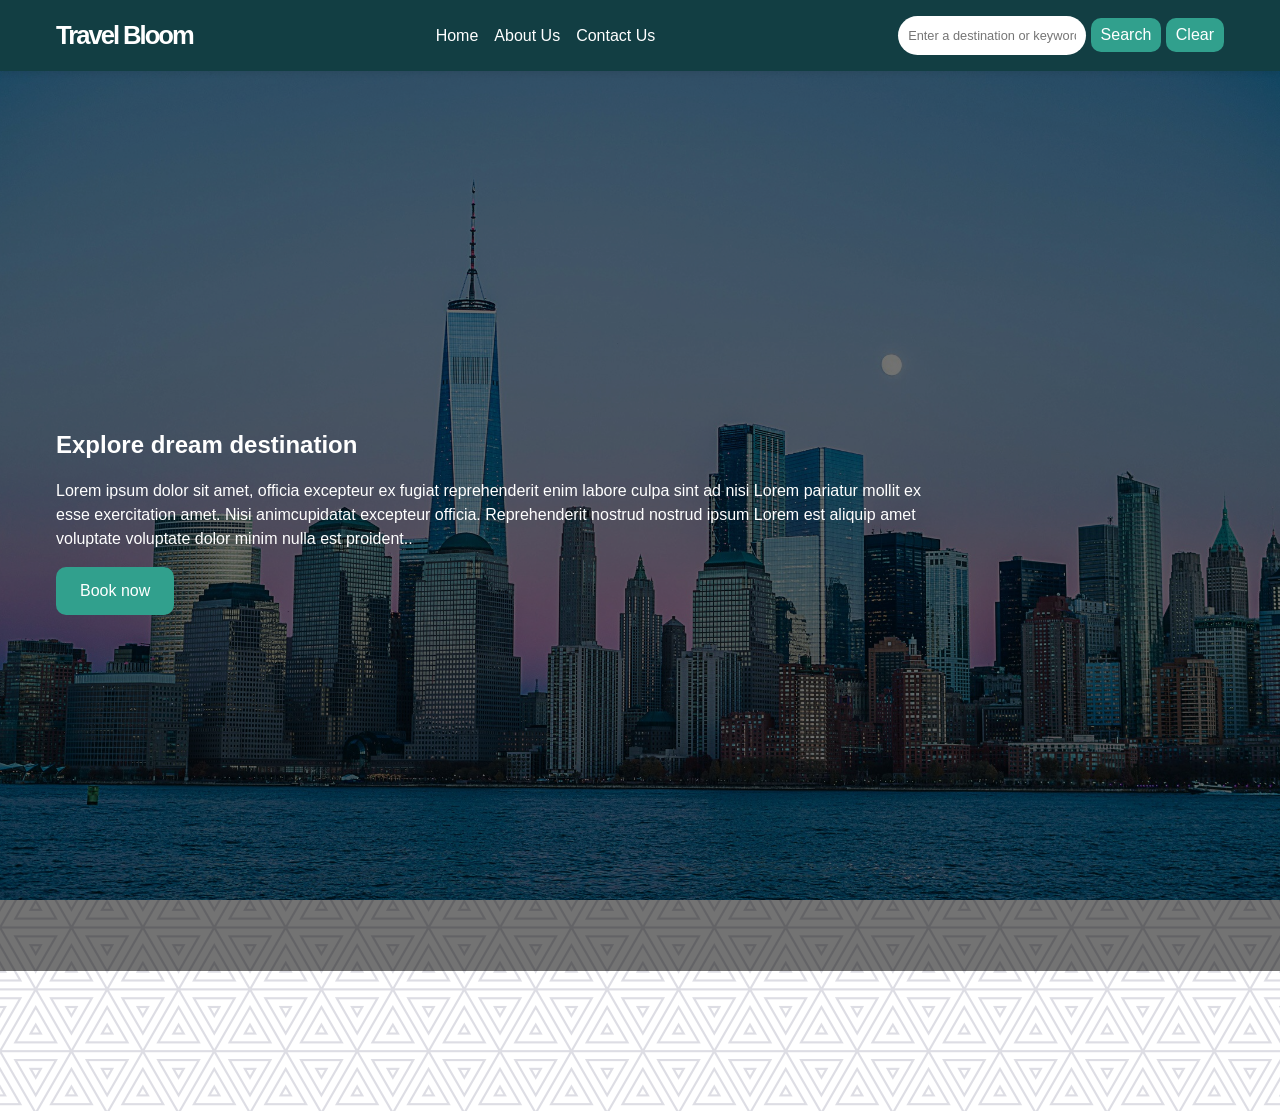
<file: index.html>
<!doctype html>
<html lang="en">

<head>
  <meta charset="UTF-8" />
  <meta name="viewport" content="width=device-width, initial-scale=1.0" />
  <title>Travel Bloom</title>
  <link rel="stylesheet" href="./travel_recommendation.css" />
</head>

<body class="home-bg">
  <header class="mainHeader">
    <div class="mainHeader__container container">
      <a href="/" class="mainHeader__logo">Travel Bloom</a>
      <!-- mobile -->
      <input type="checkbox" id="mainHeader-menu-toggle" class="mainHeader__toggle" />
      <label for="mainHeader-menu-toggle" class="mainHeader__burger" aria-label="Toggle menu">
        <span></span>
        <span></span>
        <span></span>
      </label>
      <nav class="mainHeader__nav">
        <ul class="mainHeader__nav-list">
          <li>
            <a href="./index.html">Home</a>
          </li>

          <li>
            <a href="./about-us.html">About Us</a>
          </li>

          <li>
            <a href="./contact-us.html">Contact Us</a>
          </li>
        </ul>
        <form action="" class="mainHeader__search mainHeader__search--mobile">
          <input type="text" class="searchInput" placeholder="Enter a destination or keyword" />
          <div class="mainHeader__search-buttons">
            <button type="submit">Search</button>
            <button type="button" class="clearBtn">Clear</button>
          </div>
        </form>

      </nav>
      <form action="" class="mainHeader__search">
        <input type="text" class="searchInput" placeholder="Enter a destination or keyword" />
        <button type="submit">Search</button>
        <button type="button" class="clearBtn">Clear</button>
      </form>
    </div>
  </header>

  <section class="hero">
    <div class="overlay"></div>
    <div class="container hero__content">
      <h1>Explore dream destination</h1>
      <p>
        Lorem ipsum dolor sit amet, officia excepteur ex fugiat reprehenderit
        enim labore culpa sint ad nisi Lorem pariatur mollit ex esse
        exercitation amet. Nisi animcupidatat excepteur officia. Reprehenderit
        nostrud nostrud ipsum Lorem est aliquip amet voluptate voluptate dolor
        minim nulla est proident..
      </p>
      <a href="#" class="primaryButton">Book now</a>
    </div>
  </section>
  <section class="recommendations container">
    <div id="results" class="resultsGrid"></div>
  </section>
  <!-- scripts -->
  <script src="./travel_recommendation.js"></script>
</body>

</html>
</file>
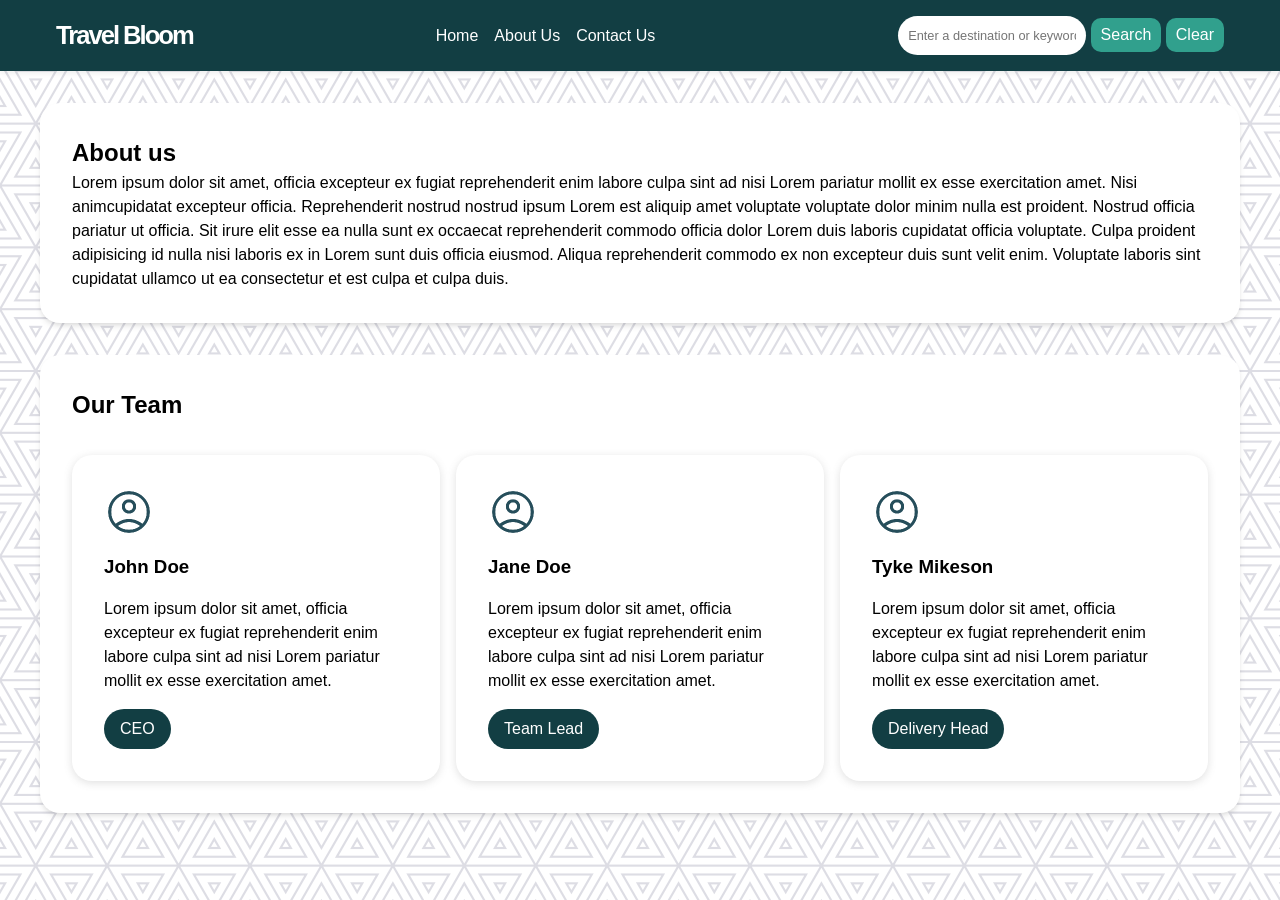
<file: about-us.html>
<!doctype html>
<html lang="en">

<head>
  <meta charset="UTF-8" />
  <meta name="viewport" content="width=device-width, initial-scale=1.0" />
  <title>About Us</title>
  <link rel="stylesheet" href="./travel_recommendation.css" />
</head>

<body class="home-bg">
  <header class="mainHeader">
    <div class="mainHeader__container container">
      <a href="/" class="mainHeader__logo">Travel Bloom</a>
      <!-- mobile -->
      <input type="checkbox" id="mainHeader-menu-toggle" class="mainHeader__toggle" />
      <label for="mainHeader-menu-toggle" class="mainHeader__burger" aria-label="Toggle menu">
        <span></span>
        <span></span>
        <span></span>
      </label>
       <nav class="mainHeader__nav">
        <ul class="mainHeader__nav-list">
          <li>
            <a href="./index.html">Home</a>
          </li>

          <li>
            <a href="./about-us.html">About Us</a>
          </li>

          <li>
            <a href="./contact-us.html">Contact Us</a>
          </li>
        </ul>
        <form action="" class="mainHeader__search mainHeader__search--mobile">
          <input type="text" class="searchInput" placeholder="Enter a destination or keyword" />
          <div class="mainHeader__search-buttons">
            <button type="submit">Search</button>
            <button type="button" class="clearBtn">Clear</button>
          </div>
        </form>

      </nav>
      <form action="" class="mainHeader__search">
        <input type="text" class="searchInput" placeholder="Enter a destination or keyword" />
        <button type="submit">Search</button>
        <button type="button" class="clearBtn">Clear</button>
      </form>
    </div>
  </header>
  <main>
    <section class="page__intro container">
      <h1 class="page__title">About us</h1>
      <p>
        Lorem ipsum dolor sit amet, officia excepteur ex fugiat reprehenderit
        enim labore culpa sint ad nisi Lorem pariatur mollit ex esse
        exercitation amet. Nisi animcupidatat excepteur officia. Reprehenderit
        nostrud nostrud ipsum Lorem est aliquip amet voluptate voluptate dolor
        minim nulla est proident. Nostrud officia pariatur ut officia. Sit
        irure elit esse ea nulla sunt ex occaecat reprehenderit commodo
        officia dolor Lorem duis laboris cupidatat officia voluptate. Culpa
        proident adipisicing id nulla nisi laboris ex in Lorem sunt duis
        officia eiusmod. Aliqua reprehenderit commodo ex non excepteur duis
        sunt velit enim. Voluptate laboris sint cupidatat ullamco ut ea
        consectetur et est culpa et culpa duis.
      </p>
    </section>
    <section class="container team">
      <h2>Our Team</h2>
      <div class="team__grid">
        <article>
          <img src="./assets/user-icon.png" alt="user icon" width="50" height="50">
          <h3>John Doe</h3>
          <p>Lorem ipsum dolor sit amet, officia excepteur ex fugiat reprehenderit enim
            labore culpa sint ad nisi Lorem pariatur mollit ex esse exercitation amet.</p>
          <p class="pill">CEO</p>
        </article>
        <article>
          <img src="./assets/user-icon.png" alt="user icon" width="50" height="50">
          <h3>Jane Doe</h3>
          <p>Lorem ipsum dolor sit amet, officia excepteur ex fugiat reprehenderit enim
            labore culpa sint ad nisi Lorem pariatur mollit ex esse exercitation amet.</p>
          <p class="pill">Team Lead</p>
        </article>
        <article>
          <img src="./assets/user-icon.png" alt="user icon" width="50" height="50">
          <h3>Tyke Mikeson</h3>
          <p>Lorem ipsum dolor sit amet, officia excepteur ex fugiat reprehenderit enim
            labore culpa sint ad nisi Lorem pariatur mollit ex esse exercitation amet.</p>
          <p class="pill">Delivery Head</p>
        </article>
      </div>
    </section>
  </main>

  <!-- scripts -->
  <script src="./travel_recommendation.js"></script>
</body>

</html>
</file>
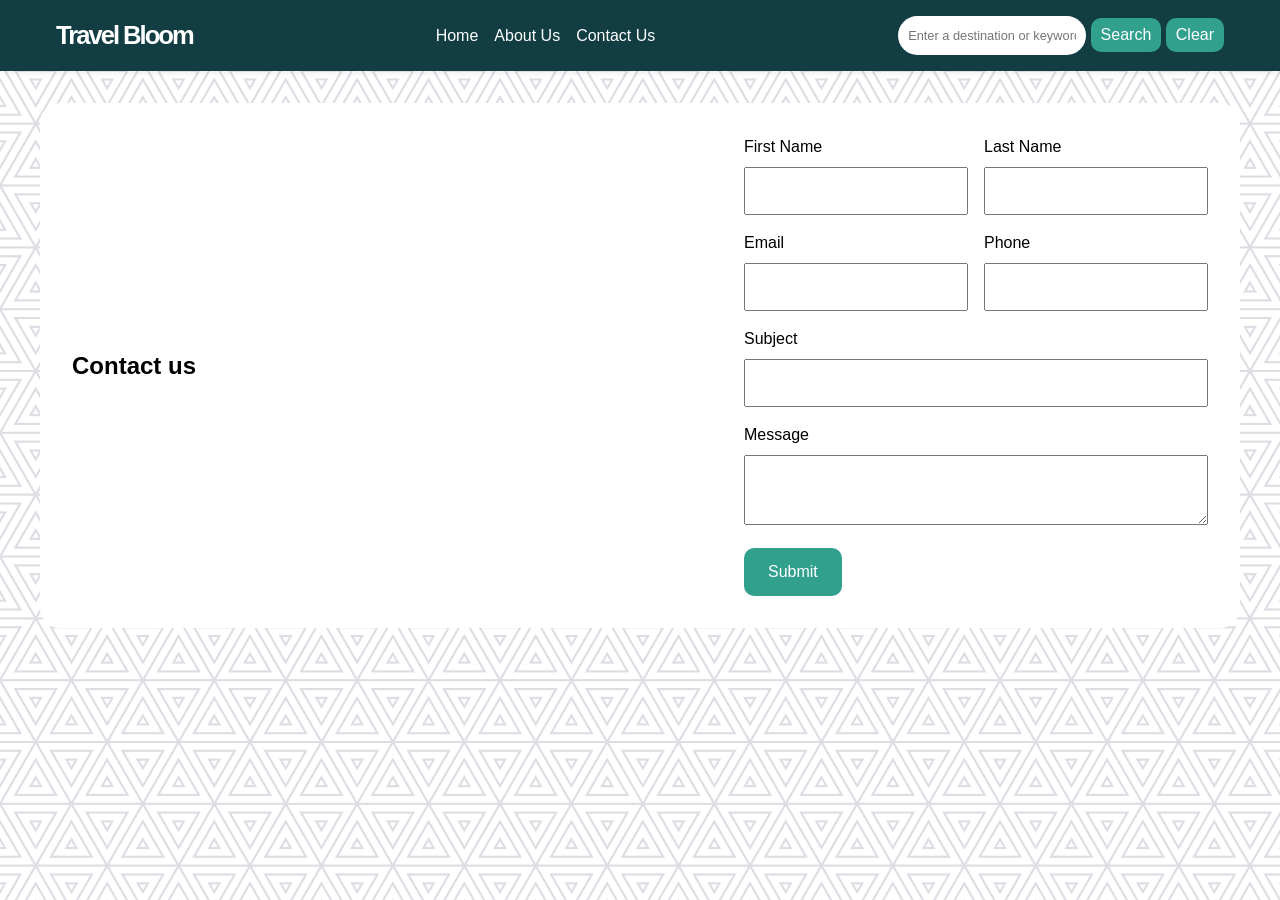
<file: contact-us.html>
<!doctype html>
<html lang="en">

<head>
  <meta charset="UTF-8" />
  <meta name="viewport" content="width=device-width, initial-scale=1.0" />
  <title>Contact Us</title>
  <link rel="stylesheet" href="./travel_recommendation.css" />
</head>

<body class="home-bg">
  <header class="mainHeader">
    <div class="mainHeader__container container">
      <a href="/" class="mainHeader__logo">Travel Bloom</a>
      <!-- mobile -->
      <input type="checkbox" id="mainHeader-menu-toggle" class="mainHeader__toggle" />
      <label for="mainHeader-menu-toggle" class="mainHeader__burger" aria-label="Toggle menu">
        <span></span>
        <span></span>
        <span></span>
      </label>
       <nav class="mainHeader__nav">
        <ul class="mainHeader__nav-list">
          <li>
            <a href="./index.html">Home</a>
          </li>

          <li>
            <a href="./about-us.html">About Us</a>
          </li>

          <li>
            <a href="./contact-us.html">Contact Us</a>
          </li>
        </ul>
        <form action="" class="mainHeader__search mainHeader__search--mobile">
          <input type="text" class="searchInput" placeholder="Enter a destination or keyword" />
          <div class="mainHeader__search-buttons">
            <button type="submit">Search</button>
            <button type="button" class="clearBtn">Clear</button>
          </div>
        </form>

      </nav>
      <form action="" class="mainHeader__search">
        <input type="text" class="searchInput" placeholder="Enter a destination or keyword" />
        <button type="submit">Search</button>
        <button type="button" class="clearBtn">Clear</button>
      </form>
    </div>
  </header>
  <main>
    <section class="container contact">
      <h1>Contact us</h1>
      <form action="#" class="contact-form" method="post">
        <div class="form-grid">
          <div>
            <label for="firstName">First Name</label>
            <input type="text" name="firstName" id="firstName" required>
          </div>
          <div>
            <label for="lastName">Last Name</label>
            <input type="text" name="lastName" id="lastName" required>
          </div>
          <div>
            <label for="email">Email</label>
            <input type="text" name="email" id="email" required>
          </div>
          <div>
            <label for="phone">Phone</label>
            <input type="text" name="phone" id="phone">
          </div>
          <div class="full-width">
            <label for="subject">Subject</label>
            <input type="text" name="subject" id="subject">
          </div>
          <div class="full-width">
            <label for="message">Message</label>
            <textarea type="text" name="message" id="message"></textarea>
          </div>
          <button type="submit" class="primaryButton">Submit</button>
        </div>

      </form>
    </section>
  </main>

  <!-- scripts -->
  <script src="./travel_recommendation.js"></script>
</body>

</html>
</file>
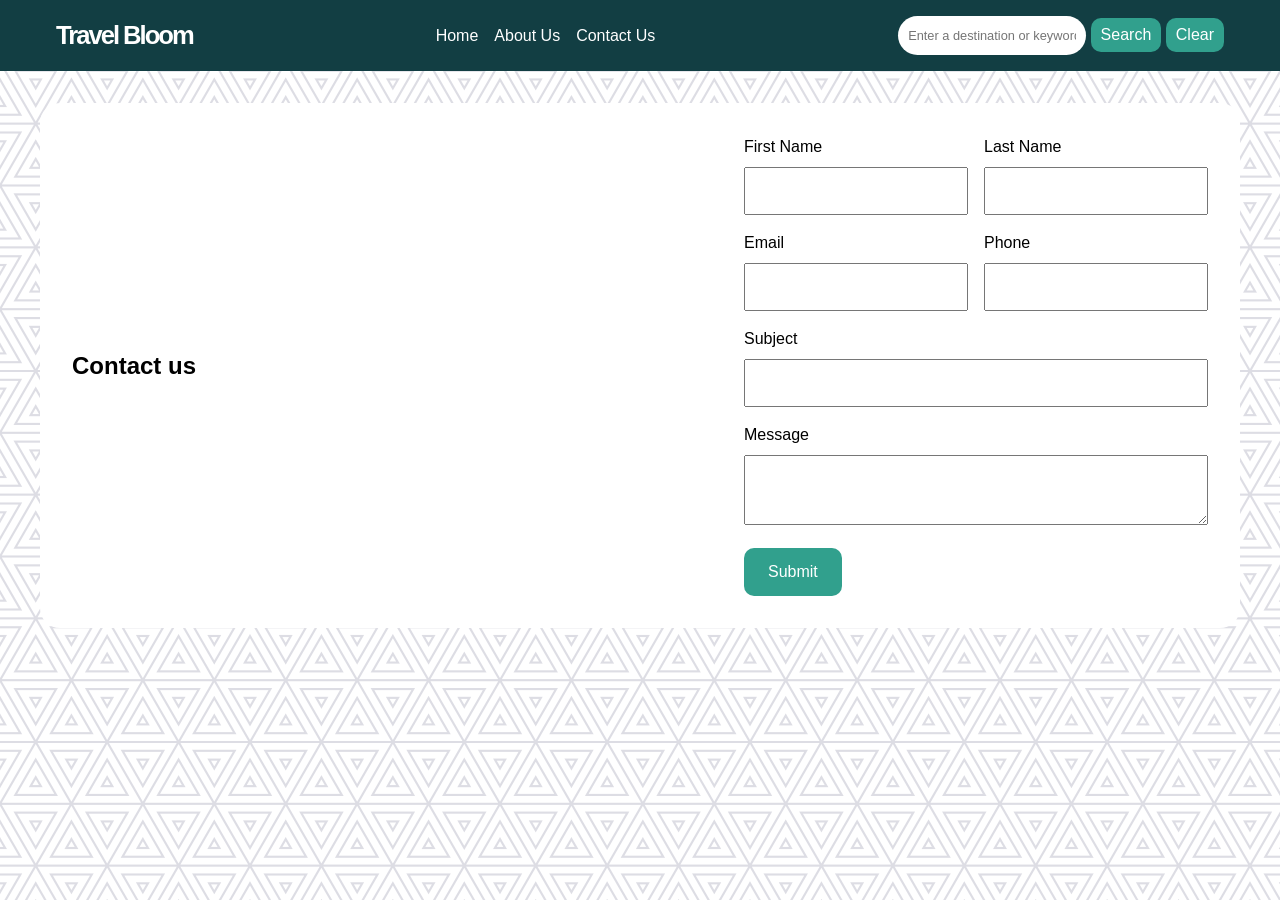
<file: travelRecommendation/contact-us.html>
<!doctype html>
<html lang="en">

<head>
  <meta charset="UTF-8" />
  <meta name="viewport" content="width=device-width, initial-scale=1.0" />
  <title>Contact Us</title>
  <link rel="stylesheet" href="./travel_recommendation.css" />
</head>

<body class="home-bg">
  <header class="mainHeader">
    <div class="mainHeader__container container">
      <a href="/" class="mainHeader__logo">Travel Bloom</a>
      <!-- mobile -->
      <input type="checkbox" id="mainHeader-menu-toggle" class="mainHeader__toggle" />
      <label for="mainHeader-menu-toggle" class="mainHeader__burger" aria-label="Toggle menu">
        <span></span>
        <span></span>
        <span></span>
      </label>
       <nav class="mainHeader__nav">
        <ul class="mainHeader__nav-list">
          <li>
            <a href="./travel_recommendation.html">Home</a>
          </li>

          <li>
            <a href="./about-us.html">About Us</a>
          </li>

          <li>
            <a href="./contact-us.html">Contact Us</a>
          </li>
        </ul>
        <form action="" class="mainHeader__search mainHeader__search--mobile">
          <input type="text" class="searchInput" placeholder="Enter a destination or keyword" />
          <div class="mainHeader__search-buttons">
            <button type="submit">Search</button>
            <button type="button" class="clearBtn">Clear</button>
          </div>
        </form>

      </nav>
      <form action="" class="mainHeader__search">
        <input type="text" class="searchInput" placeholder="Enter a destination or keyword" />
        <button type="submit">Search</button>
        <button type="button" class="clearBtn">Clear</button>
      </form>
    </div>
  </header>
  <main>
    <section class="container contact">
      <h1>Contact us</h1>
      <form action="#" class="contact-form" method="post">
        <div class="form-grid">
          <div>
            <label for="firstName">First Name</label>
            <input type="text" name="firstName" id="firstName" required>
          </div>
          <div>
            <label for="lastName">Last Name</label>
            <input type="text" name="lastName" id="lastName" required>
          </div>
          <div>
            <label for="email">Email</label>
            <input type="text" name="email" id="email" required>
          </div>
          <div>
            <label for="phone">Phone</label>
            <input type="text" name="phone" id="phone">
          </div>
          <div class="full-width">
            <label for="subject">Subject</label>
            <input type="text" name="subject" id="subject">
          </div>
          <div class="full-width">
            <label for="message">Message</label>
            <textarea type="text" name="message" id="message"></textarea>
          </div>
          <button type="submit" class="primaryButton">Submit</button>
        </div>

      </form>
    </section>
  </main>

  <!-- scripts -->
  <script src="./travel_recommendation.js"></script>
</body>

</html>
</file>
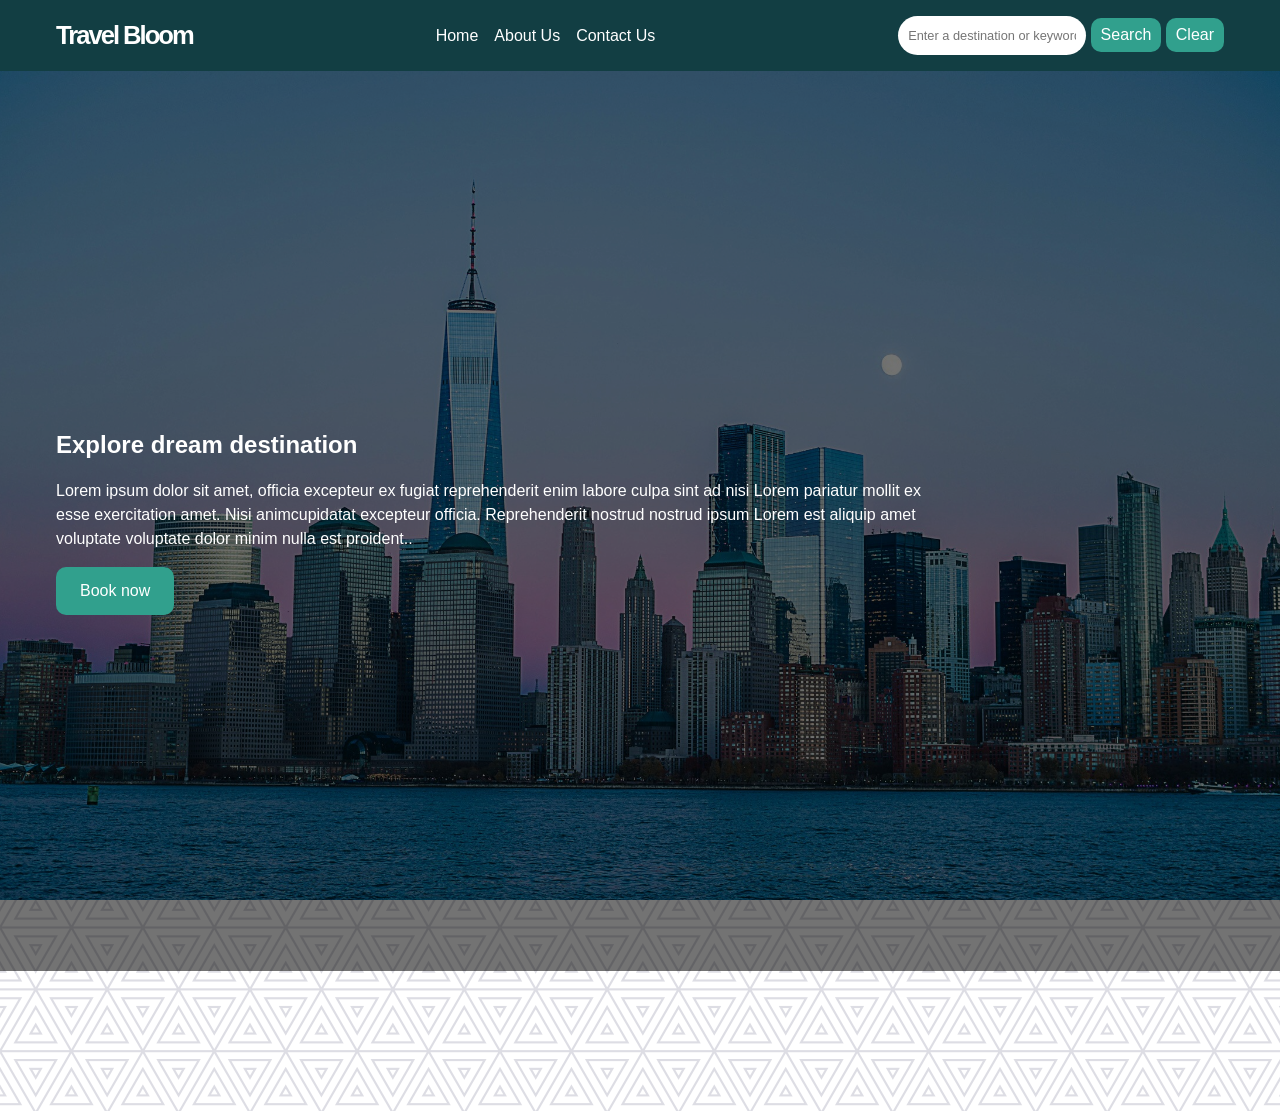
<file: travelRecommendation/travel_recommendation.html>
<!doctype html>
<html lang="en">

<head>
  <meta charset="UTF-8" />
  <meta name="viewport" content="width=device-width, initial-scale=1.0" />
  <title>Travel Bloom</title>
  <link rel="stylesheet" href="./travel_recommendation.css" />
</head>

<body class="home-bg">
  <header class="mainHeader">
    <div class="mainHeader__container container">
      <a href="/" class="mainHeader__logo">Travel Bloom</a>
      <!-- mobile -->
      <input type="checkbox" id="mainHeader-menu-toggle" class="mainHeader__toggle" />
      <label for="mainHeader-menu-toggle" class="mainHeader__burger" aria-label="Toggle menu">
        <span></span>
        <span></span>
        <span></span>
      </label>
      <nav class="mainHeader__nav">
        <ul class="mainHeader__nav-list">
          <li>
            <a href="./travel_recommendation.html">Home</a>
          </li>

          <li>
            <a href="./about-us.html">About Us</a>
          </li>

          <li>
            <a href="./contact-us.html">Contact Us</a>
          </li>
        </ul>
        <form action="" class="mainHeader__search mainHeader__search--mobile">
          <input type="text" class="searchInput" placeholder="Enter a destination or keyword" />
          <div class="mainHeader__search-buttons">
            <button type="submit">Search</button>
            <button type="button" class="clearBtn">Clear</button>
          </div>
        </form>

      </nav>
      <form action="" class="mainHeader__search">
        <input type="text" class="searchInput" placeholder="Enter a destination or keyword" />
        <button type="submit">Search</button>
        <button type="button" class="clearBtn">Clear</button>
      </form>
    </div>
  </header>

  <section class="hero">
    <div class="overlay"></div>
    <div class="container hero__content">
      <h1>Explore dream destination</h1>
      <p>
        Lorem ipsum dolor sit amet, officia excepteur ex fugiat reprehenderit
        enim labore culpa sint ad nisi Lorem pariatur mollit ex esse
        exercitation amet. Nisi animcupidatat excepteur officia. Reprehenderit
        nostrud nostrud ipsum Lorem est aliquip amet voluptate voluptate dolor
        minim nulla est proident..
      </p>
      <a href="#" class="primaryButton">Book now</a>
    </div>
  </section>
  <section class="recommendations container">
    <div id="results" class="resultsGrid"></div>
  </section>
  <!-- scripts -->
  <script src="./travel_recommendation.js"></script>
</body>

</html>
</file>
<file: travel_recommendation.css>
/* Normalization */

*,
*::before,
*::after {
    box-sizing: border-box;
}

* {
    margin: 0;
}

html {
    line-height: 1.5;
    -webkit-text-size-adjust: 100%;
    tab-size: 4;
    scroll-behavior: smooth;
}

body {
    min-height: 100vh;
    text-rendering: optimizeLegibility;
    -webkit-font-smoothing: antialiased;
    font-family: Arial, Helvetica, sans-serif;
}

img,
picture,
video,
canvas,
svg {
    display: block;
    max-width: 100%;
}

input,
button,
textarea,
select {
    font: inherit;
}

button {
    border: none;
    background: none;
    cursor: pointer;
}

a {
    color: inherit;
    text-decoration: none;
}

ul,
ol {
    list-style: none;
    padding: 0;
}

textarea {
    resize: vertical;
}

:focus-visible {
    outline: 2px solid #2563eb;
    outline-offset: 2px;
}

/* Custom properties */
:root {
    --color-primary: #123E43;
    --color-secondary: #31A08D;
}


/* Main styles */
.container {
    width: 100%;
    max-width: 1200px;
    margin: 0 auto;
    padding: 0 1rem;
}

.primaryButton {
    background-color: var(--color-secondary);
    width: fit-content;
    line-height: 3em;
    padding: 0 1.5rem;
    border-radius: 10px;
    transition: background 0.3s ease-in-out;
    color: white;

    &:hover {
        background-color: var(--color-primary);
    }
}

.home-bg {
    background-image: url(./assets/Triangles-Seamless-Line-Pattern.png);
    background-size: 500px;
}

/* Header styles */
.mainHeader {

    padding: 1rem 0;
    background-color: var(--color-primary);
    color: white;
    /* Make header stick to the top when scrolling */
    position: sticky;
    top: 0;
    width: 100%;
    z-index: 999;
    /* subtle separation when stuck */
    box-shadow: 0 2px 6px rgba(0, 0, 0, 0.08);

    .mainHeader__container {
        display: flex;
        justify-content: space-between;
        align-items: center;
        gap: 1rem;
    }

    .mainHeader__toggle {
        display: none;
    }

    .mainHeader__burger {
        display: none;
        flex-direction: column;
        justify-content: center;
        gap: 5px;
        width: 2rem;
        height: 2rem;
        cursor: pointer;

        &>span {
            display: block;
            width: 100%;
            height: 3px;
            background-color: white;
            border-radius: 2px;
        }
    }

    .mainHeader__logo {
        font-size: 1.6rem;
        font-weight: 600;
        letter-spacing: -2px;
    }

    .mainHeader__nav-list {
        display: flex;
        justify-content: center;
        align-items: center;
        gap: 1rem;

        li a:hover {
            opacity: 0.7;
        }
    }

    .mainHeader__search {
        input {
            font-size: 0.8rem;
            border: none;
            padding: 10px;
            border-radius: 50px;
        }

        button {
            background-color: var(--color-secondary);
            padding: 5px 10px;
            color: white;
            border-radius: 10px;
        }
    }

    .mainHeader__search--mobile {
        display: none;
    }

    @media screen and (max-width: 768px) {
        .mainHeader__search {
            display: none;
        }

        .mainHeader__burger {
            display: flex;
        }

        .mainHeader__nav {
            position: absolute;
            top: 100%;
            left: 0;
            width: 100%;
            display: none;
            z-index: 999;
        }

        .mainHeader__nav-list {
            flex-direction: column;
            align-items: flex-start;
            gap: 0;
            width: 100%;
            padding: 1rem;
            background-color: var(--color-primary);
        }

        .mainHeader__toggle:checked~.mainHeader__nav {
            display: block;
        }

        .mainHeader__search--mobile {
            display: block;
            background-color: var(--color-primary);
            padding: 1rem;

            input {
                width: 100%;
            }

            .mainHeader__search-buttons {
                margin: 1rem auto;
            }
        }

    }


}

/* Hero styles */
.hero {
    background-image: url('./assets/hero-banner.jpg');
    background-size: cover;
    background-repeat: no-repeat;
    background-position: center;
    background-attachment: fixed;
    overflow: hidden;
    min-height: 100vh;
    display: flex;
    align-items: center;
    position: relative;

    .overlay {
        position: absolute;
        inset: 0;
        background: rgba(0, 0, 0, 0.55);
    }

    .hero__content {
        color: white;
        z-index: 10;
        display: grid;
        gap: 1rem;

        p {
            max-width: 900px;
        }
    }
}

.team {
    margin: 2rem auto;
    background-color: white;
    padding: 2rem;
    border-radius: 20px;
    box-shadow: rgba(0, 0, 0, 0.1) 0px 4px 6px -1px, rgba(0, 0, 0, 0.06) 0px 2px 4px -1px;

    .team__grid {
        margin-top: 2rem;
        display: grid;
        grid-template-columns: repeat(3, 1fr);
        gap: 1rem;

        article {
            background-color: white;
            border-radius: 20px;
            padding: 2rem;
            display: grid;
            gap: 1rem;
            box-shadow: rgba(99, 99, 99, 0.2) 0px 2px 8px 0px;

            .pill {
                background-color: var(--color-primary);
                color: white;
                width: fit-content;
                padding: 0.5rem 1rem;
                border-radius: 50px;
            }
        }
    }
}

.page__intro {
    margin: 2rem auto;
    background: white;
    border-radius: 20px;
    padding: 2rem;
    box-shadow: rgba(0, 0, 0, 0.1) 0px 4px 6px -1px, rgba(0, 0, 0, 0.06) 0px 2px 4px -1px;
}

@media screen and (max-width: 768px) {
    .team__grid {
        grid-template-columns: 1fr !important;
    }

    .contact {
        flex-direction: column;

        .contact-form {
            margin-top: 2rem;
        }
    }

    .resultsGrid {
        grid-template-columns: 1fr;
    }
}

.contact {
    margin-top: 2rem;
    display: flex;
    padding: 2rem;
    background-color: white;
    border-radius: 20px;
    justify-content: space-between;
    align-items: center;
}

.contact-form {
    .form-grid {
        display: grid;
        grid-template-columns: repeat(2, 1fr);
        gap: 1rem;
    }

    .full-width {
        grid-column: 1/ -1;
    }

    label {
        display: block;
        margin-bottom: 0.5rem;
    }

    input,
    textarea {
        width: 100%;
        padding: 10px;
    }
}

.resultsGrid {
    display: grid;
    grid-template-columns: repeat(2, 1fr);
    gap: 24px;
    margin-top: 40px;
    margin-bottom: 100px;
}

.resultCard {
    background: #fff;
    border-radius: 12px;
    overflow: hidden;
    padding-bottom: 16px;
}

.resultCard img {
    width: 100%;
    height: 220px;
    object-fit: cover;
    display: block;
}

.resultCard h3 {
    margin: 16px 16px 8px;
}

.resultCard p {
    margin: 0 16px;
    line-height: 1.5;
}
</file>
<file: travelRecommendation/travel_recommendation.css>
/* Normalization */

*,
*::before,
*::after {
    box-sizing: border-box;
}

* {
    margin: 0;
}

html {
    line-height: 1.5;
    -webkit-text-size-adjust: 100%;
    tab-size: 4;
    scroll-behavior: smooth;
}

body {
    min-height: 100vh;
    text-rendering: optimizeLegibility;
    -webkit-font-smoothing: antialiased;
    font-family: Arial, Helvetica, sans-serif;
}

img,
picture,
video,
canvas,
svg {
    display: block;
    max-width: 100%;
}

input,
button,
textarea,
select {
    font: inherit;
}

button {
    border: none;
    background: none;
    cursor: pointer;
}

a {
    color: inherit;
    text-decoration: none;
}

ul,
ol {
    list-style: none;
    padding: 0;
}

textarea {
    resize: vertical;
}

:focus-visible {
    outline: 2px solid #2563eb;
    outline-offset: 2px;
}

/* Custom properties */
:root {
    --color-primary: #123E43;
    --color-secondary: #31A08D;
}


/* Main styles */
.container {
    width: 100%;
    max-width: 1200px;
    margin: 0 auto;
    padding: 0 1rem;
}

.primaryButton {
    background-color: var(--color-secondary);
    width: fit-content;
    line-height: 3em;
    padding: 0 1.5rem;
    border-radius: 10px;
    transition: background 0.3s ease-in-out;
    color: white;

    &:hover {
        background-color: var(--color-primary);
    }
}

.home-bg {
    background-image: url(./assets/Triangles-Seamless-Line-Pattern.png);
    background-size: 500px;
}

/* Header styles */
.mainHeader {

    padding: 1rem 0;
    background-color: var(--color-primary);
    color: white;
    position: relative;
    width: 100%;

    .mainHeader__container {
        display: flex;
        justify-content: space-between;
        align-items: center;
        gap: 1rem;
    }

    .mainHeader__toggle {
        display: none;
    }

    .mainHeader__burger {
        display: none;
        flex-direction: column;
        justify-content: center;
        gap: 5px;
        width: 2rem;
        height: 2rem;
        cursor: pointer;

        &>span {
            display: block;
            width: 100%;
            height: 3px;
            background-color: white;
            border-radius: 2px;
        }
    }

    .mainHeader__logo {
        font-size: 1.6rem;
        font-weight: 600;
        letter-spacing: -2px;
    }

    .mainHeader__nav-list {
        display: flex;
        justify-content: center;
        align-items: center;
        gap: 1rem;

        li a:hover {
            opacity: 0.7;
        }
    }

    .mainHeader__search {
        input {
            font-size: 0.8rem;
            border: none;
            padding: 10px;
            border-radius: 50px;
        }

        button {
            background-color: var(--color-secondary);
            padding: 5px 10px;
            color: white;
            border-radius: 10px;
        }
    }

    .mainHeader__search--mobile {
        display: none;
    }

    @media screen and (max-width: 768px) {
        .mainHeader__search {
            display: none;
        }

        .mainHeader__burger {
            display: flex;
        }

        .mainHeader__nav {
            position: absolute;
            top: 100%;
            left: 0;
            width: 100%;
            display: none;
            z-index: 999;
        }

        .mainHeader__nav-list {
            flex-direction: column;
            align-items: flex-start;
            gap: 0;
            width: 100%;
            padding: 1rem;
            background-color: var(--color-primary);
        }

        .mainHeader__toggle:checked~.mainHeader__nav {
            display: block;
        }

        .mainHeader__search--mobile {
            display: block;
            background-color: var(--color-primary);
            padding: 1rem;

            input {
                width: 100%;
            }

            .mainHeader__search-buttons {
                margin: 1rem auto;
            }
        }

    }


}

/* Hero styles */
.hero {
    background-image: url('./assets/hero-banner.jpg');
    background-size: cover;
    background-repeat: no-repeat;
    background-position: center;
    background-attachment: fixed;
    overflow: hidden;
    min-height: 100vh;
    display: flex;
    align-items: center;
    position: relative;

    .overlay {
        position: absolute;
        inset: 0;
        background: rgba(0, 0, 0, 0.55);
    }

    .hero__content {
        color: white;
        z-index: 10;
        display: grid;
        gap: 1rem;

        p {
            max-width: 900px;
        }
    }
}

.team {
    margin: 2rem auto;
    background-color: white;
    padding: 2rem;
    border-radius: 20px;
    box-shadow: rgba(0, 0, 0, 0.1) 0px 4px 6px -1px, rgba(0, 0, 0, 0.06) 0px 2px 4px -1px;

    .team__grid {
        margin-top: 2rem;
        display: grid;
        grid-template-columns: repeat(3, 1fr);
        gap: 1rem;

        article {
            background-color: white;
            border-radius: 20px;
            padding: 2rem;
            display: grid;
            gap: 1rem;
            box-shadow: rgba(99, 99, 99, 0.2) 0px 2px 8px 0px;

            .pill {
                background-color: var(--color-primary);
                color: white;
                width: fit-content;
                padding: 0.5rem 1rem;
                border-radius: 50px;
            }
        }
    }
}

.page__intro {
    margin: 2rem auto;
    background: white;
    border-radius: 20px;
    padding: 2rem;
    box-shadow: rgba(0, 0, 0, 0.1) 0px 4px 6px -1px, rgba(0, 0, 0, 0.06) 0px 2px 4px -1px;
}

@media screen and (max-width: 768px) {
    .team__grid {
        grid-template-columns: 1fr !important;
    }

    .contact {
        flex-direction: column;

        .contact-form {
            margin-top: 2rem;
        }
    }

    .resultsGrid {
        grid-template-columns: 1fr;
    }
}

.contact {
    margin-top: 2rem;
    display: flex;
    padding: 2rem;
    background-color: white;
    border-radius: 20px;
    justify-content: space-between;
    align-items: center;
}

.contact-form {
    .form-grid {
        display: grid;
        grid-template-columns: repeat(2, 1fr);
        gap: 1rem;
    }

    .full-width {
        grid-column: 1/ -1;
    }

    label {
        display: block;
        margin-bottom: 0.5rem;
    }

    input,
    textarea {
        width: 100%;
        padding: 10px;
    }
}

.resultsGrid {
    display: grid;
    grid-template-columns: repeat(2, 1fr);
    gap: 24px;
    margin-top: 40px;
    margin-bottom: 100px;
}

.resultCard {
    background: #fff;
    border-radius: 12px;
    overflow: hidden;
    padding-bottom: 16px;
}

.resultCard img {
    width: 100%;
    height: 220px;
    object-fit: cover;
    display: block;
}

.resultCard h3 {
    margin: 16px 16px 8px;
}

.resultCard p {
    margin: 0 16px;
    line-height: 1.5;
}
</file>
